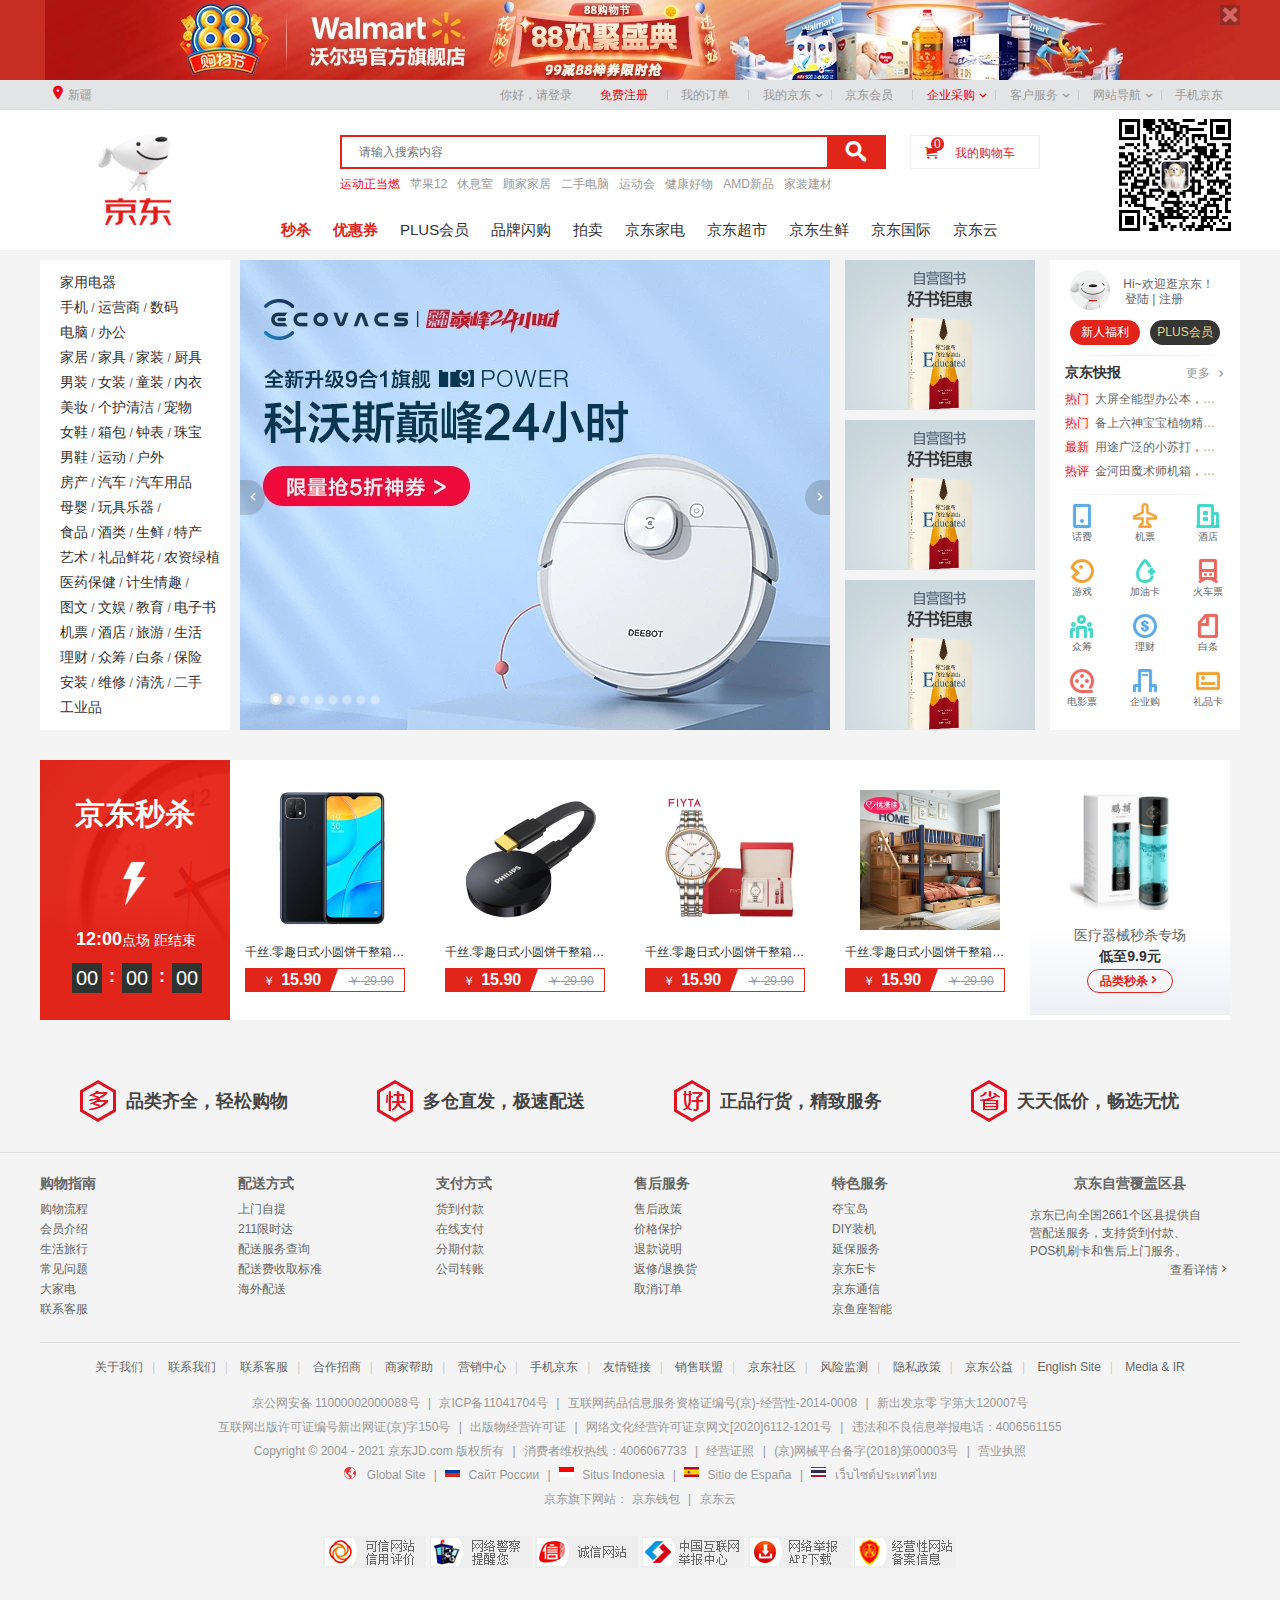
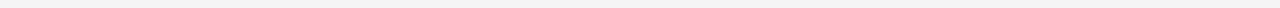
<file: index.html>
<!DOCTYPE html>
<html lang="en">

<head>
    <meta charset="UTF-8">
    <meta http-equiv="X-UA-Compatible" content="IE=edge">
    <meta name="viewport" content="width=device-width, initial-scale=1.0">
    <title>京东(JD.COM)-正品低价、品质保障、配送及时、轻松购物！</title>
    <meta name="description" content="京东JD.COM-专业的综合网上购物商城，为您提供正品低价的购物选择、优质便捷的服务体验。商品来自全球数十万品牌商家，囊括家电、手机、电脑、服装、居家、母婴、美妆、个护、食品、生鲜等丰富品类，满足各种购物需求。">
    <meta name="Keywords" content="网上购物,网上商城,家电,手机,电脑,服装,居家,母婴,美妆,个护,食品,生鲜,京东">
    <link rel="stylesheet" href="css/base.css">
    <link rel="shortcut icon" href="img/favicon.ico">
    <link rel="stylesheet" href="css/common.css">
    <link rel="stylesheet" href="css/index.css">
    <script src="js/jquery.min.js"></script>
    <script src="js/index.js"></script>
    <script src="js/focus.js"></script>
</head>

<body>
    <!--searc_head 模块 -->
    <div class="search_head">
        <div class="w">
            <div class="logo">
                <a href=""></a>
            </div>
            <div class="search">
                <input type="search" placeholder="请输入搜索内容">
                <button class="btn"></button>
            </div>
            <div class="cw-icon">
                <i>0</i>
                <a href="#">我的购物车</a>
            </div>
        </div>
    </div>
    <!-- 广告 -->
    <div class="guanggao">
        <div class="guanggao_w">
            <a href="javascript:;">
            </a>
            <i></i>
        </div>
    </div>
    <!--  shortcut  模块 -->
    <div class="shortcut">
        <div class="w">
            <ul class='left'>
                <a href="javascript:;" class='selected'>
                    <i></i>
                    <span>新疆</span>
                </a>
                <div class="shortcut_btns">
                    <div class="areas">
                        <ul>
                            <li><a href="javascript:;">北京</a></li>
                            <li><a href="javascript:;">上海</a></li>
                            <li><a href="javascript:;">天津</a></li>
                            <li><a href="javascript:;">重庆</a></li>
                            <li><a href="javascript:;">河北</a></li>
                            <li><a href="javascript:;">山西</a></li>
                            <li><a href="javascript:;">河南</a></li>
                            <li><a href="javascript:;">辽宁</a></li>
                            <li><a href="javascript:;">吉林</a></li>
                            <li><a href="javascript:;">黑龙江</a></li>
                            <li><a href="javascript:;">内蒙古</a></li>
                            <li><a href="javascript:;">江苏</a></li>
                            <li><a href="javascript:;">山东</a></li>
                            <li><a href="javascript:;">安徽</a></li>
                            <li><a href="javascript:;">浙江</a></li>
                            <li><a href="javascript:;">福建</a></li>
                            <li><a href="javascript:;">湖北</a></li>
                            <li><a href="javascript:;">湖南</a></li>
                            <li><a href="javascript:;">广东</a></li>
                            <li><a href="javascript:;">广西</a></li>
                            <li><a href="javascript:;">江西</a></li>
                            <li><a href="javascript:;">四川</a></li>
                            <li><a href="javascript:;">海南</a></li>
                            <li><a href="javascript:;">贵州</a></li>
                            <li><a href="javascript:;">云南</a></li>
                            <li><a href="javascript:;">西藏</a></li>
                            <li><a href="javascript:;">陕西</a></li>
                            <li><a href="javascript:;">甘肃</a></li>
                            <li><a href="javascript:;">青海</a></li>
                            <li><a href="javascript:;">宁夏</a></li>
                            <li><a href="javascript:;">新疆</a></li>
                            <li><a href="javascript:;">港澳</a></li>
                            <li><a href="javascript:;">台湾</a></li>
                            <li><a href="javascript:;">钓鱼岛</a></li>
                            <li><a href="javascript:;">海外</a></li>
                        </ul>
                    </div>
                    <div class="areas_split"></div>
                    <div class="areas_else">
                        <p>地区专享版本</p>
                        <ul>
                            <li><a href="">中國港澳</a></li>
                            <li><a href="">中國台灣</a></li>
                            <li><a href="">京东全球</a></li>
                        </ul>
                    </div>
                </div>
            </ul>
            <ul class='right'>
                <li>
                    <a href="javascript:;">你好，请登录</a>
                </li>
                <li><a href="javascript:;" class="red">免费注册</a></li>
                <li class="spacer"></li>
                <li><a href="javascript:;">我的订单</a></li>
                <li class="spacer"></li>
                <li class="selected my_jd_li"><a href="javascript:;" class="tail ">我的京东</a></li>
                <div class="my_jd">
                    <div class="above">
                        <ul>
                            <li><a href="">待处理订单</a></li>
                            <li><a href="">我的问答</a></li>
                            <li><a href="">返修退换货</a></li>
                            <li><a href="">我的关注</a></li>
                            <li><a href="">降价商品</a></li>
                        </ul>
                    </div>
                    <div class="my_jd_split"></div>
                    <div class="under">
                        <ul>
                            <li><a href="">我的京豆</a></li>
                            <li><a href="">我的白条</a></li>
                            <li><a href="">我的优惠券</a></li>
                            <li><a href="">我的理财</a></li>
                        </ul>
                    </div>
                </div>
                <li class="spacer"></li>
                <li><a href="javascript:;">京东会员</a></li>
                <li class="spacer"></li>
                <li class="selected enterprise_li"><a href="javascript:;" class="red tail">企业采购</a></li>
                <div class="enterprise">
                    <div class="above">
                        <ul>
                            <li><a href="">企业购</a></li>
                            <li><a href="">商用场景馆</a></li>
                            <li><a href="">工业品</a></li>
                            <li><a href="">丰客多商城</a></li>
                            <li><a href="">礼品卡</a></li>
                            <li><a href="">微信企业购</a></li>
                            <li><a href="">工品优选</a></li>
                            <li><a href="">京东锦礼</a></li>
                        </ul>
                        <h6><a href="">大中型企业采购</a></h6>
                    </div>
                </div>
                <li class="spacer"></li>
                <li class="selected"><a href="javascript:;" class="tail">客户服务</a></li>
                <li class="spacer"></li>
                <li class="selected"><a href="javascript:;" class="tail">网站导航</a></li>
                <li class="spacer"></li>
                <li><a href="javascript:;">手机京东</a></li>
            </ul>
        </div>
    </div>
    <!--  header 模块  -->
    <header class="header">
        <div class="w">
            <div class="logo">
                <a href="index.html"></a>
            </div>
            <div class="logo_gif">
                <a href="index.html">
                    <img src="img/logo.gif" alt="">
                </a>
            </div>
            <div class="search">
                <input type="search" placeholder="请输入搜索内容">
                <button class="btn"></button>
            </div>
            <div class="cw-icon">
                <i>0</i>
                <a href="#">我的购物车</a>
            </div>
            <div class="erweima">
                <img src="img/erweima.png" alt="">
            </div>
            <div class="hotwords">
                <ul>
                    <li><a href="" class="red">运动正当燃</a> </li>
                    <li><a href="">苹果12</a></li>
                    <li><a href="">休息室</a></li>
                    <li><a href="">顾家家居</a></li>
                    <li><a href="">二手电脑</a></li>
                    <li><a href="">运动会</a></li>
                    <li><a href="">健康好物</a></li>
                    <li><a href="">AMD新品</a></li>
                    <li><a href="">家装建材</a></li>
                </ul>
            </div>
            <div class="navitems">
                <ul>
                    <li><a href="" class="red">秒杀</a></li>
                    <li><a href="" class="red">优惠券</a></li>
                    <li><a href="">PLUS会员</a></li>
                    <li><a href="">品牌闪购</a></li>
                    <li><a href="">拍卖</a></li>
                    <li><a href="">京东家电</a></li>
                    <li><a href="">京东超市</a></li>
                    <li><a href="">京东生鲜</a></li>
                    <li><a href="">京东国际</a></li>
                    <li><a href="">京东云</a></li>
                </ul>
            </div>
        </div>

    </header>
    <!--  nav 模块  -->
    <nav class="nav w">
        <div class="menu">
            <ul>
                <li>
                    <a href="">家用电器</a
                        ></li>
                <li>
                    <a href="">手机</a>
                    <span>/</span>
                    <a href="">运营商</a>
                    <span>/</span>
                    <a href="">数码</a>
                </li>
                <li>
                    <a href="">电脑</a>
                    <span>/</span>
                    <a href="">办公</a>
                </li>
                <li>
                    <a href="">家居</a>
                    <span>/</span>
                    <a href="">家具</a>
                    <span>/</span>
                    <a href="">家装</a>
                    <span>/</span>
                    <a href="">厨具</a>
                </li>
                <li>
                    <a href="">男装</a>
                    <span>/</span>
                    <a href="">女装</a>
                    <span>/</span>
                    <a href="">童装</a>
                    <span>/</span>
                    <a href="">内衣</a>
                </li>
                <li>
                    <a href="">美妆</a>
                    <span>/</span>
                    <a href="">个护清洁</a>
                    <span>/</span>
                    <a href="">宠物</a>
                </li>
                <li>
                    <a href="">女鞋</a>
                    <span>/</span>
                    <a href="">箱包</a>
                    <span>/</span>
                    <a href="">钟表</a>
                    <span>/</span>
                    <a href="">珠宝</a>
                </li>
                <li>
                    <a href="">男鞋</a>
                    <span>/</span>
                    <a href="">运动</a>
                    <span>/</span>
                    <a href="">户外</a>
                </li>
                <li>
                    <a href="">房产</a>
                    <span>/</span>
                    <a href="">汽车</a>
                    <span>/</span>
                    <a href="">汽车用品</a>
                </li>
                <li>
                    <a href="">母婴</a>
                    <span>/</span>
                    <a href="">玩具乐器</a>
                    <span>/</span>
                </li>
                <li>
                    <a href="">食品</a>
                    <span>/</span>
                    <a href="">酒类</a>
                    <span>/</span>
                    <a href="">生鲜</a>
                    <span>/</span>
                    <a href="">特产</a>
                </li>
                <li>
                    <a href="">艺术</a>
                    <span>/</span>
                    <a href="">礼品鲜花</a>
                    <span>/</span>
                    <a href="">农资绿植</a>
                </li>
                <li>
                    <a href="">医药保健</a>
                    <span>/</span>
                    <a href="">计生情趣</a>
                    <span>/</span>
                </li>
                <li>
                    <a href="">图文</a>
                    <span>/</span>
                    <a href="">文娱</a>
                    <span>/</span>
                    <a href="">教育</a>
                    <span>/</span>
                    <a href="">电子书</a>
                </li>
                <li>
                    <a href="">机票</a>
                    <span>/</span>
                    <a href="">酒店</a>
                    <span>/</span>
                    <a href="">旅游</a>
                    <span>/</span>
                    <a href="">生活</a>
                </li>
                <li>
                    <a href="">理财</a>
                    <span>/</span>
                    <a href="">众筹</a>
                    <span>/</span>
                    <a href="">白条</a>
                    <span>/</span>
                    <a href="">保险</a>
                </li>
                <li>
                    <a href="">安装</a>
                    <span>/</span>
                    <a href="">维修</a>
                    <span>/</span>
                    <a href="">清洗</a>
                    <span>/</span>
                    <a href="">二手</a>
                </li>
                <li>
                    <a href="">工业品</a>
                </li>
            </ul>
        </div>
        <div class="focus">
            <ul>
                <li>
                    <a href="">
                        <img src="img/f1.png" alt="">
                    </a>
                </li>
                <li>
                    <a href="">
                        <img src="img/f2.png" alt="">
                    </a>
                </li>
                <li>
                    <a href="">
                        <img src="img/f3.png" alt="">
                    </a>
                </li>
                <li>
                    <a href="">
                        <img src="img/f4.png" alt="">
                    </a>
                </li>
                <li>
                    <a href="">
                        <img src="img/f5.png" alt="">
                    </a>
                </li>
                <li>
                    <a href="">
                        <img src="img/f6.png" alt="">
                    </a>
                </li>
                <li>
                    <a href="">
                        <img src="img/f7.png" alt="">
                    </a>
                </li>
                <li>
                    <a href="">
                        <img src="img/f8.png" alt="">
                    </a>
                </li>
            </ul>
            <ol></ol>
            <button class="arrow-left">
                <i></i>
            </button>
            <button class="arrow-right">
                <i></i>
            </button>
        </div>
        <div class="silder-list">
            <ul>
                <li>
                    <a href=""><img src="img/s1.png" alt=""></a>
                </li>
                <li>
                    <a href=""><img src="img/s1.png" alt=""></a>
                </li>
                <li>
                    <a href=""><img src="img/s1.png" alt=""></a>
                </li>
            </ul>
            <button class="arrow-left">
                <i></i>
            </button>
            <button class="arrow-right">
                <i></i>
            </button>
        </div>
        <div class="user">
            <div class="denglu">
                <a href=""><img src="img/user-dog.png" alt=""></a>
                <a href="" class='hi'>Hi~欢迎逛京东！</a>
                <div>
                    <a href="">登陆</a>
                    <span>|</span>
                    <a href="">注册</a>
                </div>
                <a href="" class="new-user">新人福利</a>
                <a href="" class="vip">PLUS会员</a>
            </div>
            <div class="news">
                <div class="news_hd">
                    <h5>京东快报</h5>
                    <a href="">更多</a>
                </div>
                <ul>
                    <li><a href=""><span>热门</span>大屏全能型办公本，小新Pro 16当仁不让！</a></li>
                    <li><a href=""><span>热门</span>备上六神宝宝植物精油喷雾，亲子一同出游不再怕蚊子</a></li>
                    <li><a href=""><span>最新</span>用途广泛的小苏打，深受大家喜欢</a></li>
                    <li><a href=""><span>热评</span>金河田魔术师机箱，满足打机少女的组装梦</a></li>
                </ul>
            </div>
            <div class="service">
                <ul>
                    <li>
                        <a href="">
                            <img src="img/sp1.png" alt="">
                            <h5>话费</h5>
                        </a>
                    </li>
                    <li>
                        <a href="">
                            <img src="img/sp2.png" alt="">
                            <h5>机票</h5>
                        </a>
                    </li>
                    <li>
                        <a href="">
                            <img src="img/sp3.png" alt="">
                            <h5>酒店</h5>
                        </a>
                    </li>
                    <li>
                        <a href="">
                            <img src="img/sp4.png" alt="">
                            <h5>游戏</h5>
                        </a>
                    </li>
                    <li>
                        <a href="">
                            <img src="img/sp5.png" alt="">
                            <h5>加油卡</h5>
                        </a>
                    </li>
                    <li>
                        <a href="">
                            <img src="img/sp6.png" alt="">
                            <h5>火车票</h5>
                        </a>
                    </li>
                    <li>
                        <a href="">
                            <img src="img/sp7.png" alt="">
                            <h5>众筹</h5>
                        </a>
                    </li>
                    <li>
                        <a href="">
                            <img src="img/sp8.png" alt="">
                            <h5>理财</h5>
                        </a>
                    </li>
                    <li>
                        <a href="">
                            <img src="img/sp9.png" alt="">
                            <h5>白条</h5>
                        </a>
                    </li>
                    <li>
                        <a href="">
                            <img src="img/sp10.png" alt="">
                            <h5>电影票</h5>
                        </a>
                    </li>
                    <li>
                        <a href="">
                            <img src="img/sp11.png" alt="">
                            <h5>企业购</h5>
                        </a>
                    </li>
                    <li>
                        <a href="">
                            <img src="img/sp12.png" alt="">
                            <h5>礼品卡</h5>
                        </a>
                    </li>
                </ul>
            </div>
        </div>
    </nav>
    <!--  秒杀 模块 -->
    <div class="miaosha w">
        <div class="count_down">
            <a href="">
                <h2>京东秒杀</h2>
                <h4><strong>12:00</strong>点场 距结束</h4>
                <span class="timer">
                    <span class="time_hour">00</span>
                <span class="time_minute">00</span>
                <span class="time_second">00</span>
                </span>
            </a>
        </div>
        <ul>
            <li>
                <a href="">
                    <img src="img/秒杀1.png" alt="">
                    <h6>千丝.零趣日式小圆饼干整箱1000G 休闲小吃办公室零食点心海盐饼干 P 日式小圆饼整箱1000g【约20包】</h6>
                    <div class="price">
                        <span class="price_miaosha">
                            <i>￥</i>
                            <span>15.90</span>
                        </span>
                        <span class="price_origin">
                            <i>￥</i>
                            <span>29.90</span>
                        </span>
                    </div>
                </a>
            </li>
            <li>
                <a href="">
                    <img src="img/秒杀2.png" alt="">
                    <h6>千丝.零趣日式小圆饼干整箱1000G 休闲小吃办公室零食点心海盐饼干 P 日式小圆饼整箱1000g【约20包】</h6>
                    <div class="price">
                        <span class="price_miaosha">
                            <i>￥</i>
                            <span>15.90</span>
                        </span>
                        <span class="price_origin">
                            <i>￥</i>
                            <span>29.90</span>
                        </span>
                    </div>
                </a>
            </li>
            <li>
                <a href="">
                    <img src="img/秒杀3.png" alt="">
                    <h6>千丝.零趣日式小圆饼干整箱1000G 休闲小吃办公室零食点心海盐饼干 P 日式小圆饼整箱1000g【约20包】</h6>
                    <div class="price">
                        <span class="price_miaosha">
                            <i>￥</i>
                            <span>15.90</span>
                        </span>
                        <span class="price_origin">
                            <i>￥</i>
                            <span>29.90</span>
                        </span>
                    </div>
                </a>
            </li>
            <li>
                <a href="">
                    <img src="img/秒杀4.png" alt="">
                    <h6>千丝.零趣日式小圆饼干整箱1000G 休闲小吃办公室零食点心海盐饼干 P 日式小圆饼整箱1000g【约20包】</h6>
                    <div class="price">
                        <span class="price_miaosha">
                            <i>￥</i>
                            <span>15.90</span>
                        </span>
                        <span class="price_origin">
                            <i>￥</i>
                            <span>29.90</span>
                        </span>
                    </div>
                </a>
            </li>
        </ul>
        <div class="special">
            <a href="">
                <div class="above">
                    <img src="img/special.png" alt="">
                </div>
                <div class="under">
                    <p>医疗器械秒杀专场</p>
                    <h5>低至9.9元</h5>
                    <i>品类秒杀</i>
                </div>
            </a>
        </div>
    </div>
    <!--  footer 模块 -->
    <footer class="footer">
        <div class="footer_head">
            <div class="w">
                <ul>
                    <li>
                        <h5 class="duo"></h5>
                        <p>品类齐全，轻松购物</p>
                    </li>
                    <li>
                        <h5 class="kuai"></h5>
                        <p>多仓直发，极速配送</p>
                    </li>
                    <li>
                        <h5 class="hao"></h5>
                        <p>正品行货，精致服务</p>
                    </li>
                    <li>
                        <h5 class="sheng"></h5>
                        <p>天天低价，畅选无忧</p>
                    </li>
                </ul>
            </div>
        </div>
        <div class="w">
            <div class="mod">
                <div class="mod_help">
                    <h5>购物指南</h5>
                    <ul>
                        <li>
                            <a href="">购物流程</a>
                        </li>
                        <li>
                            <a href="">会员介绍</a>
                        </li>
                        <li>
                            <a href="">生活旅行</a>
                        </li>
                        <li>
                            <a href="">常见问题</a>
                        </li>
                        <li>
                            <a href="">大家电</a>
                        </li>
                        <li>
                            <a href="">联系客服</a>
                        </li>
                    </ul>
                </div>
                <div class="mod_help">
                    <h5>配送方式</h5>
                    <ul>
                        <li>
                            <a href="">上门自提</a>
                        </li>
                        <li>
                            <a href="">211限时达</a>
                        </li>
                        <li>
                            <a href="">配送服务查询</a>
                        </li>
                        <li>
                            <a href="">配送费收取标准</a>
                        </li>
                        <li>
                            <a href="">海外配送</a>
                        </li>
                    </ul>
                </div>
                <div class="mod_help">
                    <h5>支付方式</h5>
                    <ul>
                        <li>
                            <a href="">货到付款</a>
                        </li>
                        <li>
                            <a href="">在线支付</a>
                        </li>
                        <li>
                            <a href="">分期付款</a>
                        </li>
                        <li>
                            <a href="">公司转账</a>
                        </li>
                    </ul>
                </div>
                <div class="mod_help">
                    <h5>售后服务</h5>
                    <ul>
                        <li>
                            <a href="">售后政策</a>
                        </li>
                        <li>
                            <a href="">价格保护</a>
                        </li>
                        <li>
                            <a href="">退款说明</a>
                        </li>
                        <li>
                            <a href="">返修/退换货</a>
                        </li>
                        <li>
                            <a href="">取消订单</a>
                        </li>
                    </ul>
                </div>
                <div class="mod_help">
                    <h5>特色服务</h5>
                    <ul>
                        <li>
                            <a href="">夺宝岛</a>
                        </li>
                        <li>
                            <a href="">DIY装机</a>
                        </li>
                        <li>
                            <a href="">延保服务</a>
                        </li>
                        <li>
                            <a href="">京东E卡</a>
                        </li>
                        <li>
                            <a href="">京东通信</a>
                        </li>
                        <li>
                            <a href="">京鱼座智能</a>
                        </li>
                    </ul>
                </div>
                <div class="mod_notice">
                    <h5>京东自营覆盖区县</h5>
                    <p>京东已向全国2661个区县提供自营配送服务，支持货到付款、POS机刷卡和售后上门服务。</p>
                    <a href="">查看详情</a>
                </div>
            </div>
            <div class="mod_copyright">
                <p>
                    <a href="">关于我们</a><span>|</span>
                    <a href="">联系我们</a><span>|</span>
                    <a href="">联系客服</a><span>|</span>
                    <a href="">合作招商</a><span>|</span>
                    <a href="">商家帮助</a><span>|</span>
                    <a href="">营销中心</a><span>|</span>
                    <a href="">手机京东</a><span>|</span>
                    <a href="">友情链接</a><span>|</span>
                    <a href="">销售联盟</a><span>|</span>
                    <a href="">京东社区</a><span>|</span>
                    <a href="">风险监测</a><span>|</span>
                    <a href="">隐私政策</a><span>|</span>
                    <a href="">京东公益</a><span>|</span>
                    <a href="">English Site</a><span>|</span>
                    <a href="">Media & IR</a>
                </p>
            </div>
            <div class="mod_copyright_info">
                <p>
                    <a href="">京公网安备 11000002000088号</a>
                    <span>|</span>
                    <a href="">京ICP备11041704号</a>
                    <span>|</span>
                    <a href="">互联网药品信息服务资格证编号(京)-经营性-2014-0008</a>
                    <span>|</span>
                    <a href="">新出发京零 字第大120007号</a>
                </p>
                <p>
                    <i>互联网出版许可证编号新出网证(京)字150号</i>
                    <span>|</span>
                    <a href="">出版物经营许可证</a>
                    <span>|</span>
                    <a href="">网络文化经营许可证京网文[2020]6112-1201号</a>
                    <span>|</span>
                    <i>违法和不良信息举报电话：4006561155</i>
                </p>
                <p>
                    <i>Copyright © 2004 - 2021  京东JD.com 版权所有</i>
                    <span>|</span>
                    <i>消费者维权热线：4006067733</i>
                    <span>|</span>
                    <a href="">经营证照</a>
                    <span>|</span>
                    <i>(京)网械平台备字(2018)第00003号</i>
                    <span>|</span>
                    <a href="">营业执照</a>
                </p>
                <p class="foreign">
                    <i></i>
                    <a href="">Global Site</a>
                    <span>|</span>
                    <i></i>
                    <a href="">Сайт России</a>
                    <span>|</span>
                    <i></i>
                    <a href="">Situs Indonesia</a>
                    <span>|</span>
                    <i></i>
                    <a href="">Sitio de España</a>
                    <span>|</span>
                    <i></i>
                    <a href="">เว็บไซต์ประเทศไทย</a>
                </p>
                <p>
                    <i>京东旗下网站：</i>
                    <a href="">京东钱包</a>
                    <span>|</span>
                    <a href="">京东云</a>
                </p>
            </div>
            <p class="mod_copyright_auth">
                <a href=""></a>
                <a href=""></a>
                <a href=""></a>
                <a href=""></a>
                <a href=""></a>
                <a href=""></a>
            </p>

        </div>
    </footer>
</body>

</html>
</file>
<file: css/base.css>
/* 把我们所有标签的内外边距清零 */

* {
    margin: 0;
    padding: 0;
    /*css3盒子模型*/
    box-sizing: border-box;
}


/* em 和 i 斜体的文字不倾斜 */

em,
i {
    font-style: normal;
}


/* 去掉li 的小圆点 */

li {
    list-style: none;
}

img {
    /* border 0 照顾低版本浏览器 如果 图片外面包含了链接会有边框的问题 */
    border: 0;
    /* 取消图片底侧有空白缝隙的问题 */
    vertical-align: middle;
}

button {
    /* 当我们鼠标经过button 按钮的时候，鼠标变成小手 */
    cursor: pointer;
}

a {
    color: #666;
    text-decoration: none
}

a:hover {
    color: #c81623
}

button,
input {
    /* "\5B8B\4F53" 就是宋体的意思 这样浏览器兼容性比较好 */
    font-family: Microsoft YaHei, Heiti SC, tahoma, arial, Hiragino Sans GB, "\5B8B\4F53", sans-serif
}

body {
    /* CSS3 抗锯齿形 让文字显示的更加清晰 */
    -webkit-font-smoothing: antialiased;
    background-color: #fff;
    font: 12px/1.5 Microsoft YaHei, Heiti SC, tahoma, arial, Hiragino Sans GB, "\5B8B\4F53", sans-serif;
    color: #666
}

.hide,
.none {
    display: none
}


/* 清除浮动 */

.clearfix:after {
    visibility: hidden;
    clear: both;
    display: block;
    content: ".";
    height: 0
}

.clearfix {
    *zoom: 1
}
</file>
<file: css/common.css>
@font-face {
    font-family: 'icomoon';
    src: url('../fonts/icomoon.eot?tomleg');
    src: url('../fonts/icomoon.eot?tomleg#iefix') format('embedded-opentype'), url('../fonts/icomoon.ttf?tomleg') format('truetype'), url('../fonts/icomoon.woff?tomleg') format('woff'), url('../fonts/icomoon.svg?tomleg#icomoon') format('svg');
    font-weight: normal;
    font-style: normal;
    font-display: block;
}

body {
    background-color: #f4f4f4;
}

.w {
    width: 1200px;
    margin: 0 auto;
}


/* shorcut 模块 */

.shortcut .w .right li .red {
    color: #f10215;
}

.shortcut {
    height: 30px;
    background-color: #e3e4e5;
    border-bottom: 1px solid #ddd;
}

.shortcut .left a {
    padding-left: 10px;
    display: block;
    height: 30px;
    width: 70px;
    color: #999;
    z-index: 10;
}

.selected {
    border-left: 1px solid #e3e4e5;
    border-right: 1px solid #e3e4e5;
}

.shortcut a:hover {
    color: #f10215;
}

.shortcut .left {
    float: left;
    width: 50px;
    height: 30px;
    line-height: 27px;
}

.shortcut .left i::after {
    content: '\e922';
    font-family: 'icomoon';
    color: #f10215;
    font-size: 14px;
}

.shortcut .left .shortcut_btns {
    display: none;
    border: 1px solid #ccc;
    border-top: none;
    background-color: #fff;
    position: relative;
    width: 324px;
    height: 320px;
    padding: 10px;
    z-index: 999;
}

.shortcut .left .shortcut_btns .areas_split {
    position: absolute;
    width: 262px;
    height: 0;
    top: 228px;
    margin-left: 10px;
    border-bottom: 1px dotted #eee
}

.shortcut .left .shortcut_btns .areas ul li {
    float: left;
    width: 60px;
}

.shortcut .left .shortcut_btns .areas ul li a {
    text-align: center;
    width: 46px;
    padding: 0 4px;
}

.shortcut .left .shortcut_btns .areas ul li a:hover {
    background-color: #e3e4e5;
    color: #e33333;
}

.shortcut .left .shortcut_btns .areas_else {
    position: absolute;
    height: 100px;
    top: 230px;
}

.shortcut .left .shortcut_btns .areas_else p {
    padding-left: 8px;
}

.shortcut .left .shortcut_btns .areas_else ul li {
    float: left;
    width: 120px;
}

.shortcut .left .shortcut_btns .areas_else ul li a {
    width: 100px;
    padding: 0 8px;
}

.shortcut .right {
    position: relative;
    height: 30px;
    line-height: 30px;
    float: right;
}

.shortcut .right li {
    height: 30px;
    margin-left: 3px;
    margin-right: 2px;
    padding-left: 8px;
    padding-right: 15px;
    float: left;
}

.shortcut .right li a {
    color: #999;
}

.shortcut .right li a:hover {
    color: #f10215;
}

.shortcut .right .spacer {
    padding: 0;
    margin: 10px 2px 0;
    width: 1px;
    height: 10px;
    background-color: #ccc;
}

.shortcut .right .my_jd {
    position: absolute;
    display: none;
    top: 30px;
    left: 265px;
    border: 1px solid #ccc;
    border-top: none;
    background-color: #fff;
    width: 280px;
    padding: 5px;
    z-index: 99;
}

.shortcut .right .my_jd .above {
    width: 280px;
    height: 90px;
}

.shortcut .right .my_jd .above li {
    width: 100px;
    float: left;
}

.shortcut .right .my_jd .under {
    width: 280px;
    height: 50px;
}

.shortcut .right .my_jd .under li {
    width: 100px;
    float: left;
}

.shortcut .right .my_jd .my_jd_split {
    position: absolute;
    width: 260px;
    height: 0;
    top: 92px;
    border-bottom: 1px dotted #eee
}

.shortcut .right .enterprise {
    position: absolute;
    display: none;
    top: 30px;
    left: 429px;
    border: 1px solid #ccc;
    border-top: none;
    background-color: #fff;
    width: 170px;
    padding: 0 5px;
    z-index: 99;
}

.shortcut .right .enterprise li {
    height: 27px;
    padding: 0;
    margin: 0 5px;
    width: 68px;
    float: left;
}

.shortcut .right .enterprise h6 a {
    color: #999;
    margin-left: 5px;
    font-weight: 400;
}

.shortcut .right .tail::after {
    position: absolute;
    content: '\e91e';
    font-family: 'icomoon';
    margin: 1px 2px 0;
}


/* header 模块 */

.header {
    width: 100%;
    background-color: #fff;
    height: 140px;
}

.header .w {
    position: relative;
}

.header .logo a {
    position: absolute;
    display: block;
    margin-top: 10px;
    background: url('../img/sprite.png') no-repeat;
    width: 190px;
    height: 120px;
}

.header .logo_gif a {
    position: absolute;
    display: none;
    margin-top: 10px;
    width: 190px;
    height: 120px;
    text-align: center;
}

.header .logo_gif a img {
    height: 120px;
}

.header .search {
    position: absolute;
    width: 550px;
    height: 36px;
    top: 25px;
    left: 300px;
}

.header .search input {
    padding: 2px 44px 2px 17px;
    width: 546px;
    height: 34px;
    border: 2px solid #e2231a;
    line-height: 26px;
    font-size: 12px;
    outline: none;
}

.header .search .btn {
    position: absolute;
    border-radius: 0;
    right: 5px;
    width: 58px;
    height: 32px;
    line-height: 32px;
    border: none;
    background-color: #e1251b;
    font-size: 20px;
    font-weight: 700;
    color: #fff;
}

.header .search .btn::after {
    content: '\e986';
    font-family: 'icomoon';
}

.header .cw-icon {
    position: absolute;
    right: 200px;
    top: 25px;
    background-color: #fff;
    text-align: center;
    line-height: 34px;
    border: 1px solid #eee;
    width: 130px;
    height: 34px;
    padding-left: 20px;
}

.header .cw-icon a {
    color: #e1251b;
}

.header .cw-icon i {
    position: absolute;
    top: 1px;
    left: 20px;
    display: inline-block;
    padding: 1px 3px;
    font-size: 12px;
    line-height: 12px;
    color: #fff;
    background-color: #e1251b;
    border-radius: 7px;
    min-width: 12px;
    text-align: center;
}

.header .cw-icon a::before {
    position: absolute;
    left: 14px;
    content: '\e93a';
    font-family: 'icomoon';
}

.header .erweima {
    position: absolute;
    right: 0px;
}

.header .erweima img {
    width: 130px;
    height: 130px;
}

.header .hotwords {
    position: absolute;
    top: 65px;
    left: 300px;
}

.header .hotwords ul li {
    float: left;
    margin-right: 10px;
}

.header .hotwords ul li a {
    color: #999;
}

.header .hotwords ul li a:hover {
    color: #e33333;
}

.header .hotwords ul li .red {
    color: #f10215;
}

.header .navitems {
    overflow: hidden;
    position: absolute;
    left: 230px;
    height: 40px;
    top: 100px;
}

.header .navitems ul li {
    float: left;
}

.header .navitems ul li a {
    height: 40px;
    line-height: 40px;
    font-size: 15px;
    color: #333;
    margin: 0 11px;
}

.header .navitems ul li .red {
    color: #e1251b;
    font-weight: 700;
}

.header .navitems ul li a:hover {
    color: #e1251b;
}


/* footer模块 */

.footer {
    padding-top: 30px;
    position: relative;
    height: 565px;
}

.footer .footer_head {
    border-bottom: 1px solid #dedede;
    height: 103px;
}

.footer .footer_head .w ul li {
    float: left;
    width: 297px;
    padding-top: 30px;
    padding-left: 40px;
}

.footer .footer_head .w ul li h5 {
    float: left;
    display: block;
}

.footer .footer_head .w ul li .duo {
    width: 36px;
    height: 42px;
    background: url('../img/footer-sp.png') no-repeat 0 -192px;
}

.footer .footer_head .w ul li .kuai {
    width: 36px;
    height: 42px;
    background: url('../img/footer-sp.png') no-repeat -41px -192px;
}

.footer .footer_head .w ul li .hao {
    width: 36px;
    height: 42px;
    background: url('../img/footer-sp.png') no-repeat -82px -192px;
}

.footer .footer_head .w ul li .sheng {
    width: 36px;
    height: 42px;
    background: url('../img/footer-sp.png') no-repeat -123px -192px;
}

.footer .footer_head .w ul li p {
    margin-left: 10px;
    float: left;
    overflow: hidden;
    height: 42px;
    line-height: 42px;
    font-size: 18px;
    font-weight: 700;
    text-overflow: ellipsis;
    white-space: nowrap;
    color: #444;
}

.footer .w .mod {
    height: 190px;
    border-bottom: 1px solid #dedede;
}

.footer .w .mod .mod_help {
    padding: 20px 0;
    float: left;
    width: 198px;
}

.footer .w .mod .mod_help h5 {
    margin-bottom: 5px;
    font-size: 14px;
}

.footer .w .mod .mod_help ul li {
    padding: 1px 0;
}

.footer .w .mod .mod_notice {
    padding: 20px 0;
    float: left;
    width: 200px;
}

.footer .w .mod .mod_notice h5 {
    margin-bottom: 12px;
    font-size: 14px;
    text-align: center;
}

.footer .w .mod .mod_notice p {
    width: 180px;
}

.footer .w .mod .mod_notice a {
    float: right;
}

.footer .w .mod .mod_notice a::after {
    content: '\e920';
    font-family: 'icomoon';
}

.footer .w .mod_copyright {
    padding: 15px 0;
    text-align: center;
}

.footer .w .mod_copyright p span {
    padding: 0 9px;
    color: #ccc;
}

.footer .w .mod_copyright_info {
    text-align: center;
}

.footer .w .mod_copyright_info p {
    padding: 3px 0;
}

.footer .w .mod_copyright_info span {
    padding: 0 5px;
}

.footer .w .mod_copyright_info a,
.footer .w .mod_copyright_info i,
.footer .w .mod_copyright_info span {
    color: #999;
}

.footer .w .mod_copyright_info .foreign i {
    margin-right: 5px;
}

.footer .w .mod_copyright_info .foreign i:nth-child(1) {
    display: inline-block;
    background: url('../img/footer-sp.png') no-repeat -108px -155px;
    width: 15px;
    height: 12px;
}

.footer .w .mod_copyright_info .foreign i:nth-child(4) {
    display: inline-block;
    background: url('../img/footer-sp.png') no-repeat -168px -155px;
    width: 15px;
    height: 12px;
}

.footer .w .mod_copyright_info .foreign i:nth-child(7) {
    display: inline-block;
    background: url('../img/footer-sp.png') no-repeat -148px -155px;
    width: 15px;
    height: 12px;
}

.footer .w .mod_copyright_info .foreign i:nth-child(10) {
    display: inline-block;
    background: url('../img/footer-sp.png') no-repeat -128px -155px;
    width: 15px;
    height: 12px;
}

.footer .w .mod_copyright_info .foreign i:nth-child(13) {
    display: inline-block;
    background: url('../img/footer-sp.png') no-repeat -108px -172px;
    width: 15px;
    height: 12px;
}

.footer .w .mod_copyright_info a:hover {
    color: #c81623;
}

.footer .w .mod_copyright_auth {
    margin: 25px 0;
    text-align: center;
    padding-bottom: 35px;
}

.footer .w .mod_copyright_auth a:nth-child(1) {
    display: inline-block;
    background: url('../img/footer-sp.png') no-repeat -205px -111px;
    width: 103px;
    line-height: 32px;
    height: 32px;
}

.footer .w .mod_copyright_auth a:nth-child(2) {
    display: inline-block;
    background: url('../img/footer-sp.png') no-repeat -205px -74px;
    width: 103px;
    line-height: 32px;
    height: 32px;
}

.footer .w .mod_copyright_auth a:nth-child(3) {
    display: inline-block;
    background: url('../img/footer-sp.png') no-repeat -205px -37px;
    width: 103px;
    line-height: 32px;
    height: 32px;
}

.footer .w .mod_copyright_auth a:nth-child(4) {
    display: inline-block;
    background: url('../img/footer-sp.png') no-repeat -206px 0px;
    width: 103px;
    line-height: 32px;
    height: 32px;
}

.footer .w .mod_copyright_auth a:nth-child(5) {
    display: inline-block;
    background: url('../img/footer-sp.png') no-repeat 0px -155px;
    width: 103px;
    line-height: 32px;
    height: 32px;
}

.footer .w .mod_copyright_auth a:nth-child(6) {
    display: inline-block;
    background: url('../img/footer-sp.png') no-repeat -206px -148px;
    width: 103px;
    line-height: 32px;
    height: 32px;
}
</file>
<file: css/index.css>
/* 广告 */

.guanggao {
    background-color: rgb(198, 46, 36);
}

.guanggao_w {
    width: 1200px;
    margin: 0 auto;
    position: relative;
}

.guanggao a {
    display: block;
    height: 80px;
    background: url('../img/广告.png') no-repeat;
    background-position-x: center;
}

.guanggao i {
    cursor: pointer;
    font-weight: 700;
    font-size: 14px;
    color: #fff;
    background: #2d2d2d;
    right: 0px;
    top: 5px;
    position: absolute;
    width: 20px;
    height: 20px;
    text-align: center;
    line-height: 20px;
    opacity: .3;
}

.guanggao i::before {
    content: "\ea0f";
    font-family: 'icomoon';
}


/* nav模块 */

.nav {
    margin-top: 10px;
    height: 470px;
}

.nav .menu {
    float: left;
    width: 190px;
    margin-right: 10px;
    overflow: hidden;
    padding: 10px 0;
    height: 470px;
    background-color: #fefefe;
    color: #636363;
}

.nav .menu ul li {
    padding-left: 20px;
}

.nav .menu ul li:hover {
    background-color: #d9d9d9;
}

.nav .menu ul li a {
    height: 25px;
    line-height: 25px;
    font-size: 14px;
    color: #333;
}

.nav .menu ul li a:hover {
    color: #c81623;
}

.nav .focus {
    position: relative;
    float: left;
    width: 590px;
    height: 470px;
    overflow: hidden;
}

.nav .focus ul {
    position: absolute;
    width: 590px;
}

.nav .focus ul li a img {
    position: absolute;
    float: left;
    width: 590px;
    height: 470px;
}

.nav .focus ol {
    position: absolute;
    bottom: 20px;
    left: 30px;
    z-index: 99;
}

.nav .focus ol li {
    text-align: center;
    display: inline-block;
    margin-right: 4px;
    border-radius: 50%;
    border: 1px solid rgba(0, 0, 0, .05);
    background: rgba(255, 255, 255, .4);
    width: 10px;
    height: 10px;
    transition: background .2s ease;
}

.nav .focus ol .current_li {
    background: #fff;
    width: 12px;
    height: 12px;
    top: 2px;
    left: 0;
    border: 3px solid rgba(0, 0, 0, .1);
}

.nav .focus .arrow-left {
    position: absolute;
    top: 220px;
    left: 0;
    width: 25px;
    height: 35px;
    border-radius: 0px 18px 18px 0px;
    border: none;
    font-size: 14px;
    color: #fff;
    background-color: rgba(0, 0, 0, .15);
}

.nav .focus .arrow-left:hover,
.nav .focus .arrow-right:hover,
.nav .silder-list .arrow-left:hover,
.nav .silder-list .arrow-right:hover {
    color: #fff;
    background-color: rgba(0, 0, 0, .4);
}

.nav .focus .arrow-left i::before {
    content: '\e91f';
    font-family: 'icomoon';
    width: 5px;
    height: 5px;
}

.nav .focus .arrow-right {
    position: absolute;
    top: 220px;
    width: 25px;
    height: 35px;
    left: 565px;
    border-radius: 18px 0px 0px 18px;
    padding-left: 5px;
    border: none;
    font-size: 14px;
    color: #fff;
    background-color: rgba(0, 0, 0, .15);
}

.nav .focus .arrow-right i::before {
    content: '\e920';
    font-family: 'icomoon';
    width: 5px;
    height: 5px;
}

.nav .silder-list {
    float: left;
    margin-left: 15px;
}

.nav .silder-list ul li {
    margin-bottom: 10px;
}

.nav .silder-list ul li a img {
    width: 190px;
    height: 150px;
    transition: all 0.2s ease;
}

.nav .silder-list ul li a img:hover {
    opacity: .7;
}

.nav .silder-list .arrow-left {
    display: none;
    position: absolute;
    top: 220px;
    width: 25px;
    height: 35px;
    border-radius: 0px 18px 18px 0px;
    border: none;
    font-size: 14px;
    color: #fff;
    background-color: rgba(0, 0, 0, .15);
}

.nav .silder-list .arrow-left i::before {
    content: '\e91f';
    font-family: 'icomoon';
    width: 5px;
    height: 5px;
}

.nav .silder-list .arrow-right {
    display: none;
    position: absolute;
    right: 0px;
    top: 220px;
    width: 25px;
    height: 35px;
    border-radius: 18px 0px 0px 18px;
    border: none;
    font-size: 14px;
    color: #fff;
    background-color: rgba(0, 0, 0, .15);
}

.nav .silder-list .arrow-right i::before {
    content: '\e920';
    font-family: 'icomoon';
    width: 5px;
    height: 5px;
}

.nav .user {
    width: 190px;
    background: #fff;
    overflow: hidden;
    height: 470px;
    float: right;
}

.nav .user .denglu {
    position: relative;
    height: 102px;
}

.nav .user .denglu a img {
    border-radius: 25px;
    width: 40px;
    height: 40px;
    margin-top: 10px;
    margin-left: 20px;
}

.nav .user .denglu .hi {
    margin-left: 10px;
}

.nav .user .denglu div {
    margin-left: 75px;
    margin-top: -20px;
}

.nav .user .denglu .new-user {
    position: absolute;
    top: 60px;
    left: 20px;
    width: 70px;
    height: 25px;
    line-height: 25px;
    font-size: 12px;
    text-align: center;
    color: #fff;
    border-radius: 13px;
    background: #e1251b;
    transition: background .3s ease;
}

.nav .user .denglu .new-user:hover {
    background-color: #c81623;
}

.nav .user .denglu .vip {
    position: absolute;
    right: 20px;
    top: 60px;
    width: 70px;
    height: 25px;
    line-height: 25px;
    font-size: 12px;
    text-align: center;
    border-radius: 13px;
    background: #363634;
    color: #e5d790;
    transition: background .3s ease, color .3s ease;
}

.nav .user .denglu .vip:hover {
    background-color: #c81623;
    color: #fff;
}

.nav .user .denglu::after {
    position: absolute;
    height: 1px;
    left: 15px;
    right: 15px;
    background: linear-gradient( 270deg, white, #eeeeee, #eeeeee, white);
    content: " ";
    top: 95px;
}

.nav .news {
    position: relative;
    height: 130px;
}

.nav .news .news_hd h5 {
    display: inline-block;
    font-size: 14px;
    margin-left: 15px;
    color: #333;
}

.nav .news .news_hd a {
    position: absolute;
    right: 15px;
    top: 2px;
    font-size: 12px;
    color: #999;
    padding-right: 15px;
}

.nav .news .news_hd a:hover {
    color: #c81623;
}

.nav .news .news_hd a::after {
    position: absolute;
    top: 1px;
    margin-left: 5px;
    content: '\e920';
    font-family: 'icomoon';
}

.nav .news ul li {
    max-width: 160px;
    height: 16px;
    line-height: 16px;
    white-space: nowrap;
    text-overflow: ellipsis;
    overflow: hidden;
    color: #999;
    margin: 8px 0 8px 15px;
}

.nav .news ul li a span {
    font-size: 12px;
    height: 16px;
    width: 35px;
    line-height: 16px;
    text-align: center;
    vertical-align: 0;
    color: #e1251b;
    background-color: rgba(225, 37, 27, .08);
    margin-right: 6px;
}

.nav .news::after {
    position: absolute;
    height: 1px;
    left: 15px;
    right: 15px;
    background: linear-gradient( 270deg, white, #eeeeee, #eeeeee, white);
    content: " ";
    top: 132px;
}

.nav .service {
    margin-top: 10px;
}

.nav .service ul li {
    float: left;
    width: 63px;
    height: 55px;
    text-align: center;
    color: #333;
}

.nav .service ul li:hover {
    color: #c81623;
}

.nav .service ul li a img {
    width: 28px;
    height: 28px;
}

.nav .service a h5 {
    font-weight: 400;
}


/* search_head 模块 */

.search_head {
    display: none;
    width: 100%;
    z-index: 99;
    position: fixed;
    height: 52px;
    background-color: #fff;
    border-bottom: 2px solid #f10214;
}

.search_head .logo a {
    overflow: hidden;
    display: block;
    background: url('../img/sprite.png') no-repeat 0 -120px;
    width: 125px;
    height: 40px;
    margin-top: 2px;
}

.search_head .search {
    position: absolute;
    width: 550px;
    height: 36px;
    top: 10px;
    left: 460px;
}

.search_head .search input {
    padding: 2px 44px 2px 17px;
    width: 546px;
    height: 34px;
    border: 2px solid #e2231a;
    line-height: 26px;
    font-size: 12px;
    outline: none;
}

.search_head .search .btn {
    position: absolute;
    border-radius: 0;
    right: 5px;
    width: 58px;
    height: 32px;
    line-height: 32px;
    border: none;
    background-color: #e1251b;
    font-size: 20px;
    font-weight: 700;
    color: #fff;
    top: 1px;
}

.search_head .search .btn::after {
    content: '\e986';
    font-family: 'icomoon';
}

.search_head .cw-icon {
    position: absolute;
    right: 360px;
    top: 10px;
    background-color: #fff;
    text-align: center;
    line-height: 34px;
    border: 1px solid #eee;
    width: 130px;
    height: 34px;
    padding-left: 20px;
}

.search_head .cw-icon a {
    color: #e1251b;
}

.search_head .cw-icon i {
    position: absolute;
    top: 1px;
    left: 20px;
    display: inline-block;
    padding: 1px 3px;
    font-size: 12px;
    line-height: 12px;
    color: #fff;
    background-color: #e1251b;
    border-radius: 7px;
    min-width: 12px;
    text-align: center;
}

.search_head .cw-icon a::before {
    position: absolute;
    left: 14px;
    content: '\e93a';
    font-family: 'icomoon';
}


/* 秒杀 模块 */

.miaosha {
    height: 260px;
    margin-top: 30px;
}

.miaosha .count_down {
    float: left;
    background: url('../img/秒杀bg.png') no-repeat;
    width: 190px;
    height: 260px;
    text-align: center;
}

.miaosha .count_down a h2 {
    display: block;
    font-size: 30px;
    font-weight: 700;
    padding-top: 31px;
    color: #fff;
}

.miaosha .count_down a h4 {
    font-size: 14px;
    padding-top: 90px;
    color: #fff;
    font-weight: 400;
    margin-left: 2px;
}

.miaosha .count_down a h4 strong {
    padding-top: 10px;
    font-size: 18px;
}

.miaosha .count_down a .timer {
    display: block;
    margin-left: 12px;
}

.miaosha .count_down a .timer span {
    position: relative;
    float: left;
    width: 30px;
    height: 30px;
    text-align: center;
    background-color: #2f3430;
    margin-left: 20px;
    margin-top: 10px;
    color: white;
    font-size: 20px;
}

.miaosha .count_down a .timer span:nth-child(1)::after,
.miaosha .count_down a .timer span:nth-child(2):after {
    position: absolute;
    left: 30px;
    top: 0;
    content: ":";
    display: block;
    font-weight: bolder;
    font-size: 18px;
    width: 20px;
}

.miaosha ul li a img {
    width: 140px;
    height: 140px;
    margin-top: 30px;
}

.miaosha ul li {
    float: left;
    width: 200px;
    height: 260px;
    text-align: center;
    background-color: #fff;
}

.miaosha ul li a h6 {
    height: 18px;
    overflow: hidden;
    text-overflow: ellipsis;
    margin-top: 13px;
    margin-left: 15px;
    white-space: nowrap;
    font-size: 12px;
    font-weight: 400;
    color: #333;
    width: 160px;
}

.miaosha ul li a .price {
    border: 1px solid #e1251b;
    position: relative;
    overflow: hidden;
    background-color: #e1251b;
    width: 160px;
    height: 24px;
    margin-left: 15px;
    margin-top: 7px;
    box-sizing: border-box;
}

.miaosha ul li a .price .price_miaosha {
    width: 92px;
    text-align: center;
    color: #fff;
    font-size: 16px;
    font-weight: 700;
    line-height: 22px;
    float: left;
}

.miaosha ul li a .price .price_miaosha::after {
    content: '';
    height: 0;
    width: 0;
    border-color: transparent white transparent transparent;
    border-style: solid;
    border-width: 22px 8px 0 0;
    position: absolute;
    top: 0;
    left: 84px;
}

.miaosha ul li a .price .price_miaosha i {
    font-size: 12px;
    font-weight: 400;
    padding-right: 2px;
}

.miaosha ul li a .price .price_origin {
    width: 66px;
    text-align: center;
    background-color: #fff;
    color: #999;
    font-size: 12px;
    font-weight: 400;
    line-height: 24px;
    text-decoration: line-through;
    float: right;
}

.miaosha .special {
    float: left;
    text-align: center;
    width: 200px;
    height: 260px;
    background-color: #fff;
}

.miaosha .special a .above {
    width: 120px;
    margin: 30px auto 0;
    height: 120px;
}

.miaosha .special .above img {
    width: 120px;
    height: 120px;
}

.miaosha .special .under {
    background: linear-gradient( 180deg, rgba(255, 255, 255, .5), rgba(220, 224, 236, .5));
    text-align: center;
    font-size: 14px;
    height: 90px;
    margin-top: 15px;
}

.miaosha .special .under h5 {
    font-size: 14px;
    font-weight: 700;
    color: #333;
    margin-bottom: 1px;
}

.miaosha .special a .under i {
    padding: 4px 12px;
    border-radius: 14px;
    border: 1px solid #e1251b;
    font-size: 12px;
    font-weight: 700;
    color: #e1251b;
    width: 82px;
    height: 24px;
    line-height: 24px;
}

.miaosha .special a .under i::after {
    content: '\e920';
    font-family: 'icomoon';
}
</file>
